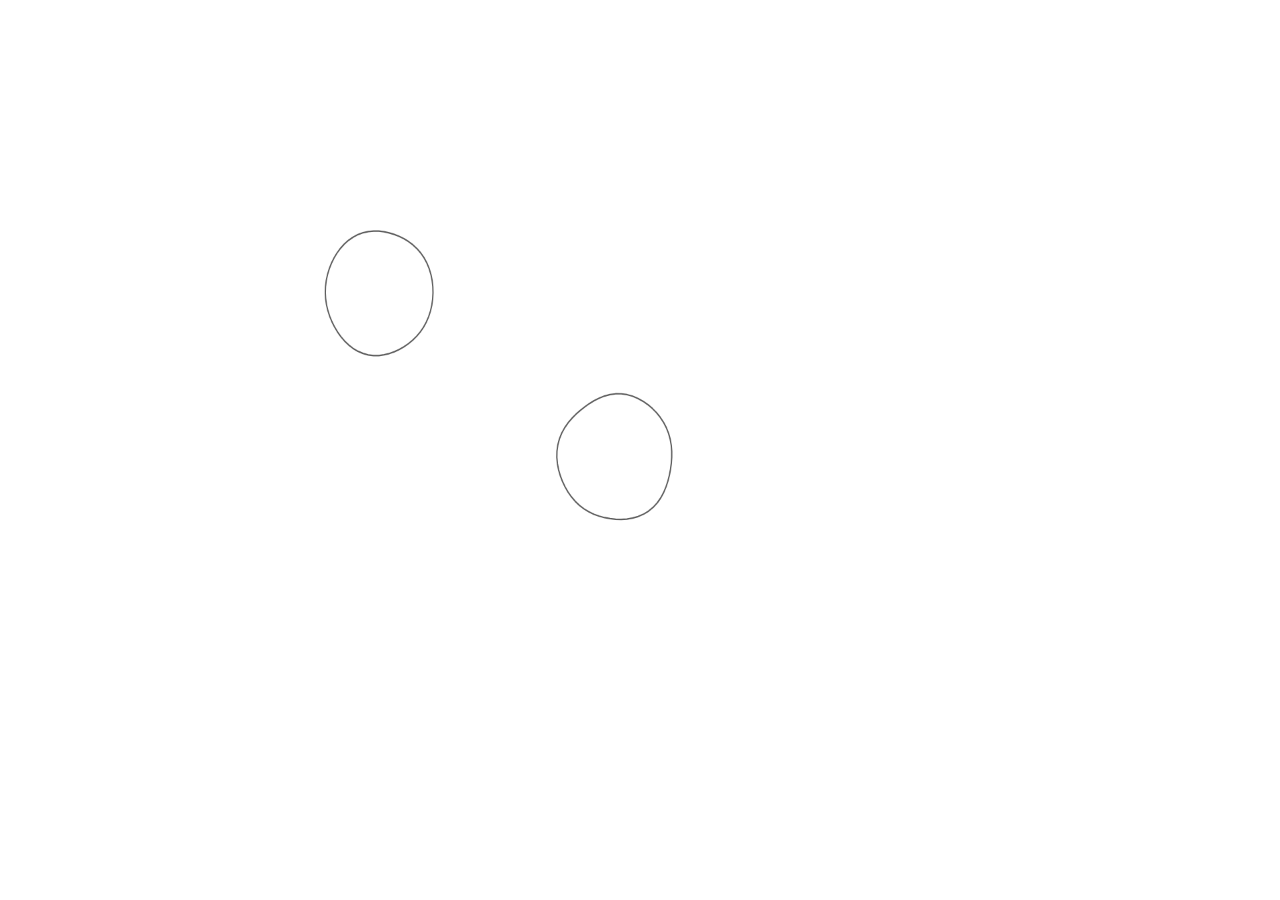
<file: cover-live/index.html>
<!doctype html>
<html lang="zh-CN"><head><meta charset="utf-8"><meta name="viewport" content="width=device-width,initial-scale=1"><title>交互封面</title><style>@font-face{font-family:'MiSans Light';src:url('MiSans-Light.ttf')}html,body{margin:0;overflow:hidden;background:white}canvas{display:block;width:100%!important;height:auto!important}</style></head><body><div id="canvas-shell"></div><script src="p5.min.js"></script><script src="sketch.js"></script></body></html>
</file>
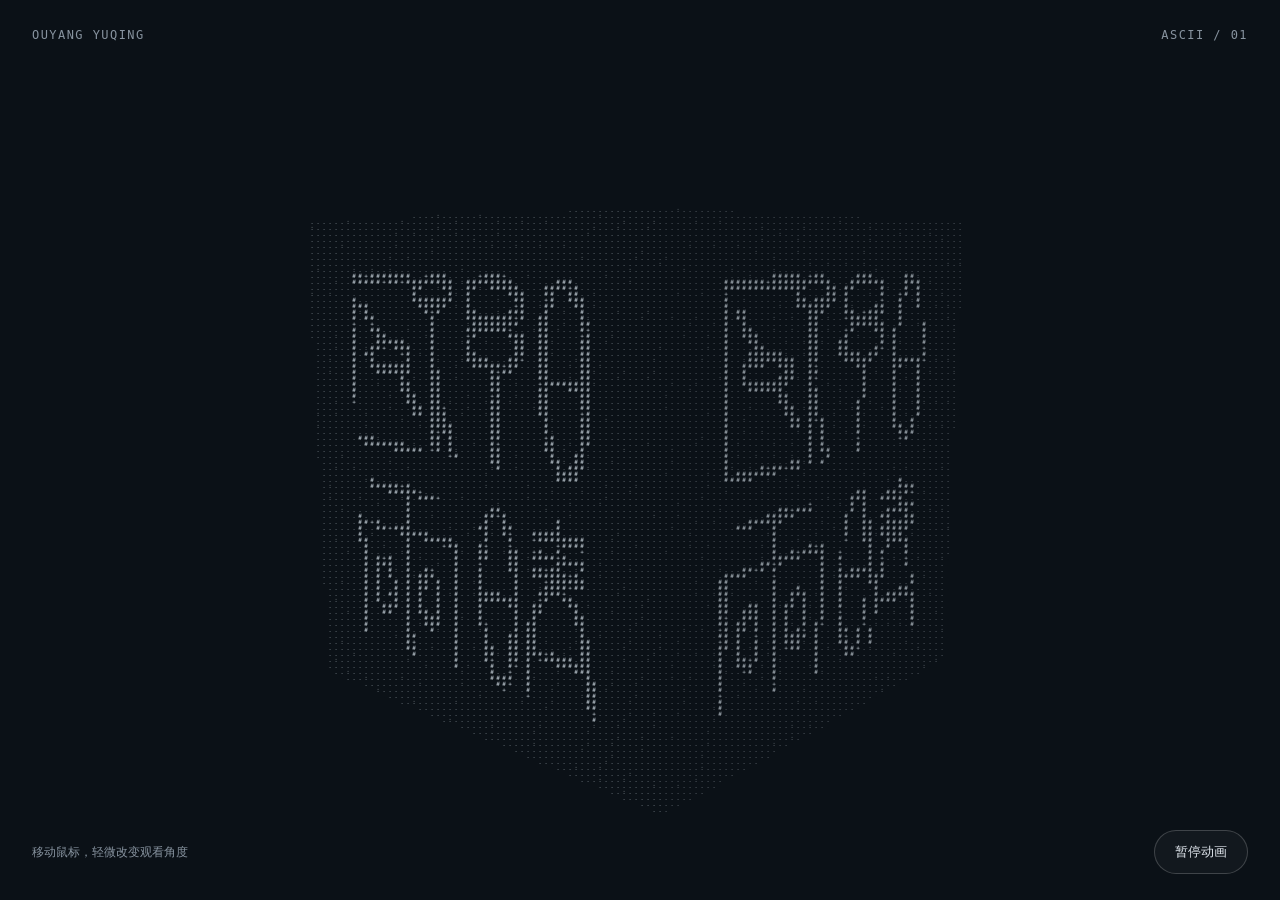
<file: ascii-logo.html>
<!doctype html>
<html lang="zh-CN"><head><meta charset="utf-8"><meta name="viewport" content="width=device-width,initial-scale=1"><title>欧阳雨晴 · 字符旋转动画</title>
<style>*{box-sizing:border-box}body{margin:0;background:#0b1117;color:#dce4eb;font:14px -apple-system,BlinkMacSystemFont,sans-serif}main{height:100svh;min-height:440px;position:relative;overflow:hidden}canvas{display:block;width:100%;height:100%}header{position:absolute;top:28px;left:32px;right:32px;display:flex;justify-content:space-between;gap:20px;z-index:1;font:12px monospace;letter-spacing:.12em;color:#87939f}footer{position:absolute;bottom:26px;left:32px;right:32px;display:flex;justify-content:space-between;align-items:center;gap:20px;color:#87939f;font-size:12px}button{border:1px solid #ffffff30;border-radius:24px;background:#ffffff08;color:#e1e7ee;padding:12px 20px;cursor:pointer}button:focus-visible{outline:2px solid white;outline-offset:4px}@media(max-width:600px){header,footer{left:18px;right:18px}}</style></head>
<body><main><header><span>OUYANG YUQING</span><span>ASCII / 01</span></header><canvas aria-label="欧阳雨晴线条字标的三维字符旋转动画" role="img"></canvas><footer><span>移动鼠标，轻微改变观看角度</span><button type="button" id="pause">暂停动画</button></footer></main><script src="ascii-logo.js"></script></body></html>
</file>
